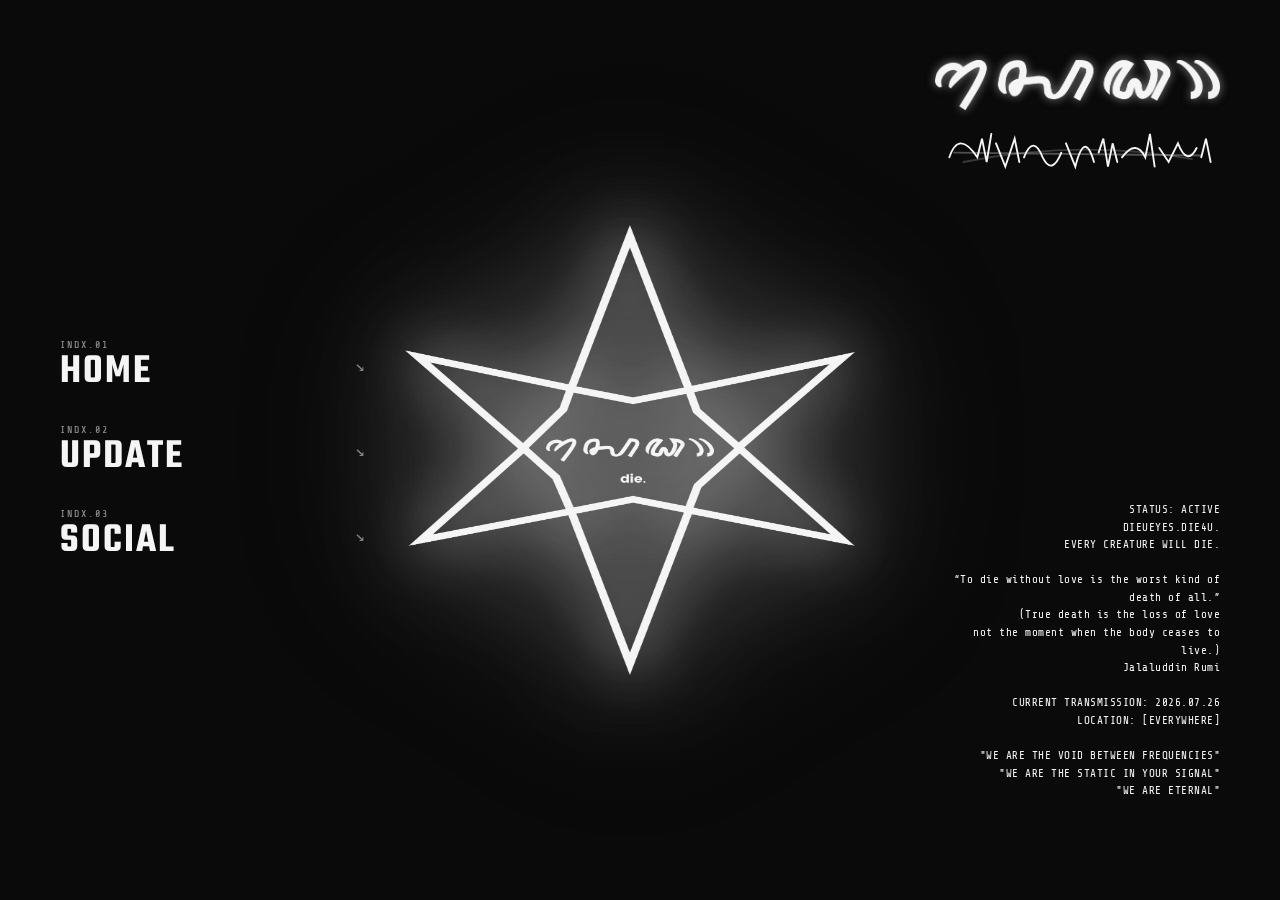
<file: index.html>
<!DOCTYPE html>
<html lang="en">

<head>
    <meta charset="UTF-8">
    <meta name="viewport" content="width=device-width, initial-scale=1.0">
    <title>Home | sebelum mati.</title>
    <link rel="icon" href="hexagram die..png" type="image/png">
    <link rel="stylesheet" href="style.css">
</head>

<body>
    <!-- Background Video Container -->
    <div id="bg-video-container">
        <iframe id="bg-video"
            src="https://player.vimeo.com/video/1153317359?autoplay=1&amp;loop=1&amp;muted=1&amp;background=1&amp;controls=0&amp;badge=0&amp;autopause=0&amp;player_id=0&amp;app_id=58479"
            frameborder="0"
            allow="autoplay; fullscreen; picture-in-picture; clipboard-write; encrypted-media; web-share"
            referrerpolicy="strict-origin-when-cross-origin" title="bg die profile">
        </iframe>
        <div id="noise-overlay"></div>
    </div>

    <!-- Main UI Grid Overlay -->
    <div id="ui-grid">
        <!-- Left Navigation Sidebar (Desktop Only) -->
        <nav class="nav-sidebar">
            <div class="nav-item">
                <span class="nav-index">INDX.01</span>
                <a href="index.html" class="nav-link">HOME</a>
                <span class="nav-arrow">↘</span>
            </div>
            <div class="nav-item">
                <span class="nav-index">INDX.02</span>
                <a href="update.html" class="nav-link">UPDATE</a>
                <span class="nav-arrow">↘</span>
            </div>
            <div class="nav-item">
                <span class="nav-index">INDX.03</span>
                <a href="social.html" class="nav-link">SOCIAL</a>
                <span class="nav-arrow">↘</span>
            </div>
        </nav>

        <!-- New Brutalist Menu Trigger (Mobile Only) -->
        <button class="menu-trigger">
            <span class="trigger-text">_MENU</span>
        </button>

        <!-- Full-screen Menu Overlay -->
        <div class="menu-overlay">
            <div class="menu-items">
                <div class="menu-item" style="--i:1;">
                    <span class="menu-index">INDX.01</span>
                    <a href="index.html" class="menu-link">HOME</a>
                    <span class="menu-arrow">↘</span>
                </div>
                <div class="menu-item" style="--i:2;">
                    <span class="menu-index">INDX.02</span>
                    <a href="update.html" class="menu-link">UPDATE</a>
                    <span class="menu-arrow">↘</span>
                </div>
                <!-- Retaining access to the Social Media page -->
                <div class="menu-item" style="--i:8;">
                    <span class="menu-index">INDX.03</span>
                    <a href="social.html" class="menu-link">SOCIAL</a>
                    <span class="menu-arrow">↘</span>
                </div>
            </div>
        </div>

        <!-- Center Symbol (Unicursal Hexagram) -->
        <div class="center-symbol">
            <img src="hexagram die..png" alt="Hexagram Die Logo">
        </div>

        <!-- Top Right Logos -->
        <div class="top-right-logos">
            <img src="sedaw.png" alt="NXGEN" class="logo-nxgen">
            <div class="logo-band">
                <svg viewBox="0 0 300 80" xmlns="http://www.w3.org/2000/svg">
                    <!-- Illegible Black Metal Style Logo -->
                    <g stroke="currentColor" fill="none" stroke-width="2" stroke-linecap="round">
                        <path d="M 10 40 Q 20 10, 40 40 L 45 20 L 50 45 L 55 15" />
                        <path d="M 60 25 L 70 50 L 80 20 L 85 45" />
                        <path d="M 90 40 Q 100 15, 110 40 Q 120 60, 130 35" />
                        <path d="M 135 25 L 145 50 Q 155 10, 165 45" />
                        <path d="M 170 35 L 175 20 L 180 50 L 185 25 L 190 45" />
                        <path d="M 195 40 Q 210 20, 220 40 L 225 15 L 230 50" />
                        <path d="M 235 30 L 245 45 L 255 25 Q 265 50, 275 30" />
                        <path d="M 280 40 L 285 20 L 290 45" />
                        <!-- Additional chaos lines -->
                        <path d="M 15 35 L 280 38" opacity="0.3" />
                        <path d="M 25 45 Q 150 20, 270 42" opacity="0.2" />
                    </g>
                </svg>
            </div>
        </div>

        <!-- Far Right Info Column -->
        <div class="info-column">
            <p class="info-text">
                <span class="info-label">STATUS:</span> ACTIVE<br>
                <span class="info-label">DIEUEYES.</span>DIE4U.<br>
                <span class="info-label">EVERY CREATURE WILL DIE.</span><br><br>

                <span class="info-small">
                    “To die without love is the worst kind of death of all.”<br>
                    (True death is the loss of love<br>
                    not the moment when the body ceases to live.)<br>
                    Jalaluddin Rumi<br><br>

                    CURRENT TRANSMISSION: 2026.01.01<br>
                    LOCATION: [EVERYWHERE]<br><br>

                    "WE ARE THE VOID BETWEEN FREQUENCIES"<br>
                    "WE ARE THE STATIC IN YOUR SIGNAL"<br>
                    "WE ARE ETERNAL"
                </span>
            </p>
        </div>
    </div>

    <script src="script.js"></script>
</body>

</html>
</file>
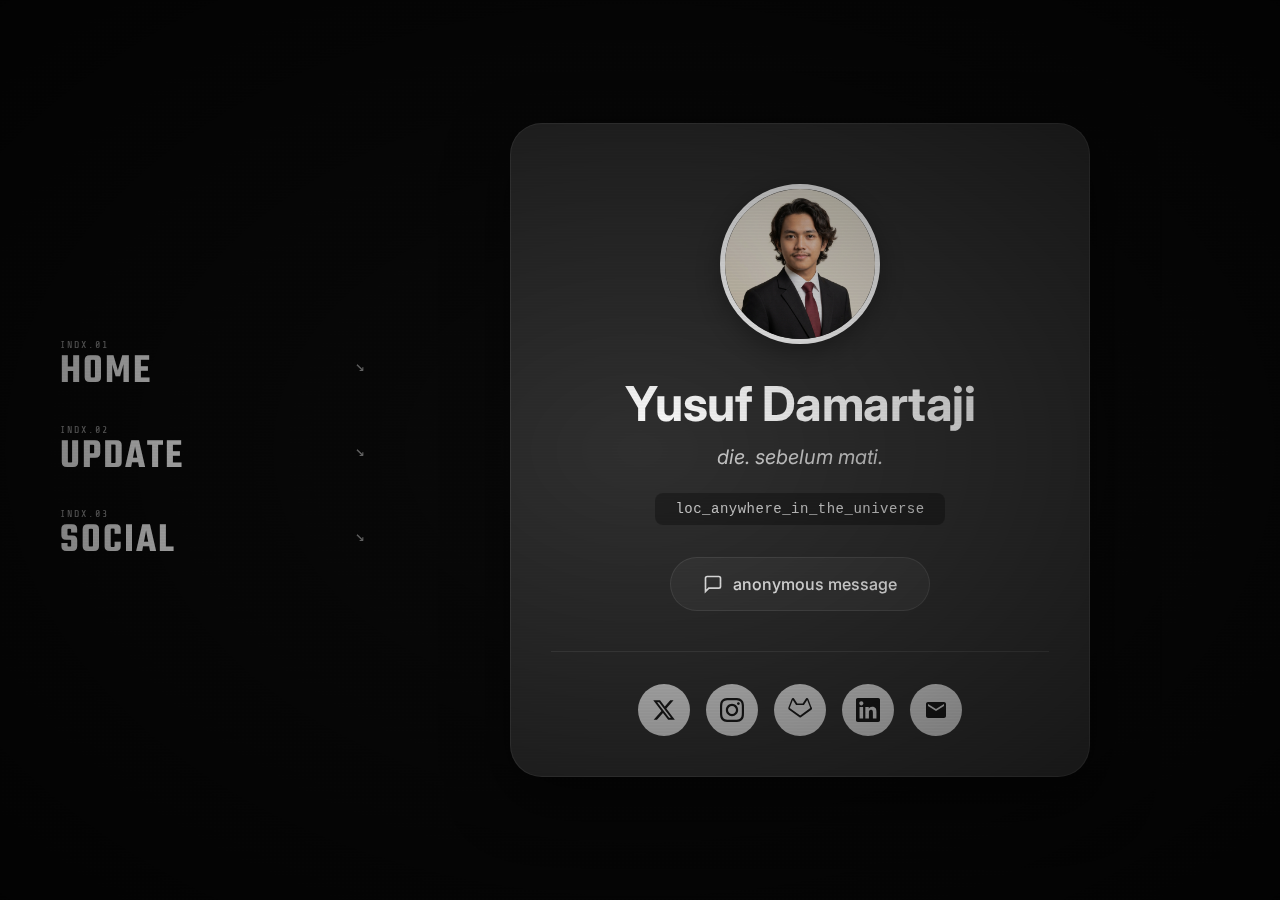
<file: my_social_media.html>
<!DOCTYPE html>
<html lang="en">

<head>
    <meta charset="UTF-8">
    <meta name="viewport" content="width=device-width, initial-scale=1.0">
    <title>Yusuf Damartaji | die. sebelum mati.</title>
    <link rel="stylesheet" href="style-social.css">
</head>

<body>
    <!-- Background Video Container -->
    <div id="bg-video-container">
        <iframe id="bg-video"
            src="https://player.vimeo.com/video/1153317359?autoplay=1&amp;loop=1&amp;muted=1&amp;background=1&amp;controls=0&amp;badge=0&amp;autopause=0&amp;player_id=0&amp;app_id=58479"
            frameborder="0"
            allow="autoplay; fullscreen; picture-in-picture; clipboard-write; encrypted-media; web-share"
            referrerpolicy="strict-origin-when-cross-origin" title="bg die profile">
        </iframe>
        <div id="noise-overlay"></div>
    </div>

    <!-- Layer 1: Navigation Grid (Negative Theme) -->
    <div id="nav-layer" class="ui-layer negative-layer">
        <!-- Left Navigation Sidebar -->
        <nav class="nav-sidebar">
            <div class="nav-item">
                <span class="nav-index">INDX.01</span>
                <a href="index.html" class="nav-link">HOME</a>
                <span class="nav-arrow">↘</span>
            </div>
            <div class="nav-item">
                <span class="nav-index">INDX.02</span>
                <a href="#update" class="nav-link">UPDATE</a>
                <span class="nav-arrow">↘</span>
            </div>
            <div class="nav-item">
                <span class="nav-index">INDX.03</span>
                <a href="my_social_media.html" class="nav-link">SOCIAL</a>
                <span class="nav-arrow">↘</span>
            </div>
        </nav>
    </div>

    <!-- Layer 2: Main Content Grid (Normal Theme) -->
    <div id="content-layer" class="ui-layer content-layer">
        <!-- ... content ... -->
        <!-- Main Profile Card -->
        <div class="profile-container">
            <div class="profile-card">
                <!-- Profile Photo -->
                <div class="profile-photo">
                    <img src="profile.jpg" alt="Profile Photo">
                </div>

                <!-- Name -->
                <h1 class="profile-name">Yusuf Damartaji</h1>

                <!-- Tagline -->
                <p class="profile-tagline">die. sebelum mati.</p>

                <!-- Location -->
                <div class="profile-location">
                    <code>loc_anywhere_in_the_universe</code>
                </div>

                <!-- Anonymous Message Button -->
                <a href="#message" class="message-btn">
                    <svg width="20" height="20" viewBox="0 0 24 24" fill="none" stroke="currentColor" stroke-width="2">
                        <path d="M21 15a2 2 0 0 1-2 2H7l-4 4V5a2 2 0 0 1 2-2h14a2 2 0 0 1 2 2z"></path>
                    </svg>
                    <span>anonymous message</span>
                </a>

                <!-- Social Media Icons -->
                <div class="social-icons">
                    <a href="https://twitter.com" target="_blank" class="social-icon" aria-label="Twitter/X">
                        <svg viewBox="0 0 24 24" fill="currentColor">
                            <path
                                d="M18.244 2.25h3.308l-7.227 8.26 8.502 11.24H16.17l-5.214-6.817L4.99 21.75H1.68l7.73-8.835L1.254 2.25H8.08l4.713 6.231zm-1.161 17.52h1.833L7.084 4.126H5.117z" />
                        </svg>
                    </a>
                    <a href="https://instagram.com" target="_blank" class="social-icon" aria-label="Instagram">
                        <svg viewBox="0 0 24 24" fill="currentColor">
                            <path
                                d="M12 2.163c3.204 0 3.584.012 4.85.07 3.252.148 4.771 1.691 4.919 4.919.058 1.265.069 1.645.069 4.849 0 3.205-.012 3.584-.069 4.849-.149 3.225-1.664 4.771-4.919 4.919-1.266.058-1.644.07-4.85.07-3.204 0-3.584-.012-4.849-.07-3.26-.149-4.771-1.699-4.919-4.92-.058-1.265-.07-1.644-.07-4.849 0-3.204.013-3.583.07-4.849.149-3.227 1.664-4.771 4.919-4.919 1.266-.057 1.645-.069 4.849-.069zm0-2.163c-3.259 0-3.667.014-4.947.072-4.358.2-6.78 2.618-6.98 6.98-.059 1.281-.073 1.689-.073 4.948 0 3.259.014 3.668.072 4.948.2 4.358 2.618 6.78 6.98 6.98 1.281.058 1.689.072 4.948.072 3.259 0 3.668-.014 4.948-.072 4.354-.2 6.782-2.618 6.979-6.98.059-1.28.073-1.689.073-4.948 0-3.259-.014-3.667-.072-4.947-.196-4.354-2.617-6.78-6.979-6.98-1.281-.059-1.69-.073-4.949-.073zm0 5.838c-3.403 0-6.162 2.759-6.162 6.162s2.759 6.163 6.162 6.163 6.162-2.759 6.162-6.163c0-3.403-2.759-6.162-6.162-6.162zm0 10.162c-2.209 0-4-1.79-4-4 0-2.209 1.791-4 4-4s4 1.791 4 4c0 2.21-1.791 4-4 4zm6.406-11.845c-.796 0-1.441.645-1.441 1.44s.645 1.44 1.441 1.44c.795 0 1.439-.645 1.439-1.44s-.644-1.44-1.439-1.44z" />
                        </svg>
                    </a>
                    <a href="https://gitlab.com" target="_blank" class="social-icon" aria-label="GitLab">
                        <svg viewBox="0 0 24 24" fill="currentColor">
                            <path
                                d="M23.6 9.6l-.2-.5-3.1-8.1c-.2-.4-.4-.6-.7-.8-.3-.2-.6-.2-1-.1-.3.1-.6.3-.8.6l-3.1 4.8H9.3L6.2.7c-.2-.3-.5-.5-.8-.6-.3-.1-.7-.1-1 .1-.3.2-.5.4-.7.8L.6 9.1l-.2.5c-.2.6-.1 1.3.3 1.8l11.1 8.1c.1.1.3.1.4.1.1 0 .3 0 .4-.1l11.1-8.1c.4-.5.5-1.2.3-1.8zm-11.4 7.8L1.7 10l3.1-8.1 3.1 4.8c.1.2.3.3.5.3h7.2c.2 0 .4-.1.5-.3l3.1-4.8L22.3 10l-10.1 7.4z" />
                        </svg>
                    </a>
                    <a href="https://linkedin.com" target="_blank" class="social-icon" aria-label="LinkedIn">
                        <svg viewBox="0 0 24 24" fill="currentColor">
                            <path
                                d="M20.447 20.452h-3.554v-5.569c0-1.328-.027-3.037-1.852-3.037-1.853 0-2.136 1.445-2.136 2.939v5.667H9.351V9h3.414v1.561h.046c.477-.9 1.637-1.85 3.37-1.85 3.601 0 4.267 2.37 4.267 5.455v6.286zM5.337 7.433c-1.144 0-2.063-.926-2.063-2.065 0-1.138.92-2.063 2.063-2.063 1.14 0 2.064.925 2.064 2.063 0 1.139-.925 2.065-2.064 2.065zm1.782 13.019H3.555V9h3.564v11.452zM22.225 0H1.771C.792 0 0 .774 0 1.729v20.542C0 23.227.792 24 1.771 24h20.451C23.2 24 24 23.227 24 22.271V1.729C24 .774 23.2 0 22.222 0h.003z" />
                        </svg>
                    </a>
                    <a href="mailto:contact@example.com" class="social-icon" aria-label="Email">
                        <svg viewBox="0 0 24 24" fill="currentColor">
                            <path
                                d="M20 4H4c-1.1 0-1.99.9-1.99 2L2 18c0 1.1.9 2 2 2h16c1.1 0 2-.9 2-2V6c0-1.1-.9-2-2-2zm0 4l-8 5-8-5V6l8 5 8-5v2z" />
                        </svg>
                    </a>
                </div>
            </div>
        </div>
    </div>

    <!-- New Brutalist Menu Trigger (Mobile Only) -->
    <button class="menu-trigger">
        <span class="trigger-text">_MENU</span>
    </button>

    <!-- Full-screen Menu Overlay -->
    <div class="menu-overlay">
        <div class="menu-items">
            <div class="menu-item" style="--i:1;">
                <span class="menu-index">INDX.01</span>
                <a href="index.html" class="menu-link">HOME</a>
                <span class="menu-arrow">↘</span>
            </div>
            <div class="menu-item" style="--i:2;">
                <span class="menu-index">INDX.02</span>
                <a href="#update" class="menu-link">UPDATE</a>
                <span class="menu-arrow">↘</span>
            </div>
            <div class="menu-item" style="--i:3;">
                <span class="menu-index">INDX.03</span>
                <a href="my_social_media.html" class="menu-link">SOCIAL</a>
                <span class="menu-arrow">↘</span>
            </div>
        </div>
    </div>

    <script src="script.js"></script>
</body>

</html>
</file>
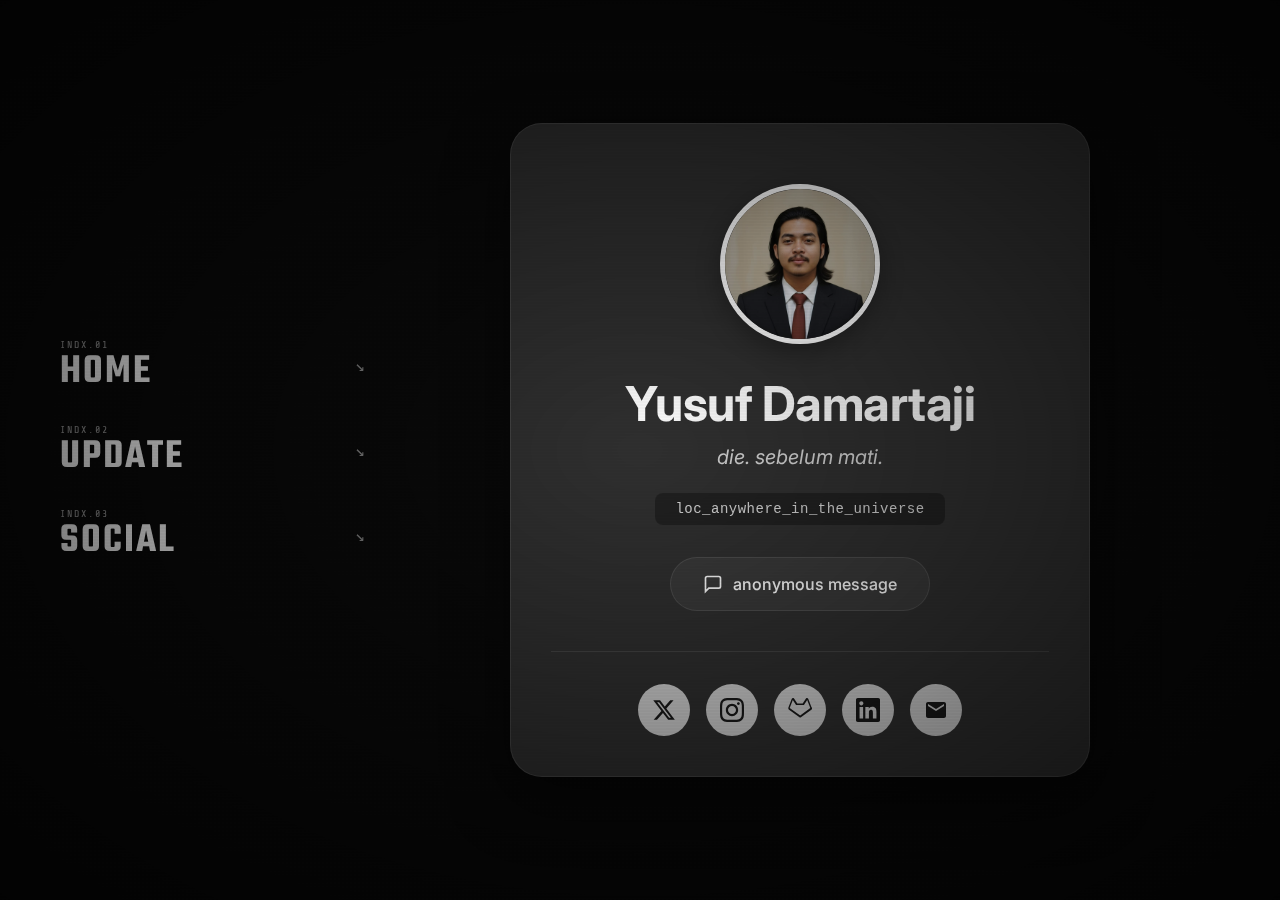
<file: social.html>
<!DOCTYPE html>
<html lang="en">

<head>
    <meta charset="UTF-8">
    <meta name="viewport" content="width=device-width, initial-scale=1.0">
    <title>Social | sebelum mati.</title>
    <link rel="icon" href="hexagram die..png" type="image/png">
    <link rel="stylesheet" href="style-social.css">
</head>

<body>
    <!-- Background Video Container -->
    <div id="bg-video-container">
        <iframe id="bg-video"
            src="https://player.vimeo.com/video/1153317359?autoplay=1&amp;loop=1&amp;muted=1&amp;background=1&amp;controls=0&amp;badge=0&amp;autopause=0&amp;player_id=0&amp;app_id=58479"
            frameborder="0"
            allow="autoplay; fullscreen; picture-in-picture; clipboard-write; encrypted-media; web-share"
            referrerpolicy="strict-origin-when-cross-origin" title="bg die profile">
        </iframe>
        <div id="noise-overlay"></div>
    </div>

    <!-- Layer 1: Navigation Grid (Negative Theme) -->
    <div id="nav-layer" class="ui-layer negative-layer">
        <!-- Left Navigation Sidebar -->
        <nav class="nav-sidebar">
            <div class="nav-item">
                <span class="nav-index">INDX.01</span>
                <a href="index.html" class="nav-link">HOME</a>
                <span class="nav-arrow">↘</span>
            </div>
            <div class="nav-item">
                <span class="nav-index">INDX.02</span>
                <a href="update.html" class="nav-link">UPDATE</a>
                <span class="nav-arrow">↘</span>
            </div>
            <div class="nav-item">
                <span class="nav-index">INDX.03</span>
                <a href="social.html" class="nav-link">SOCIAL</a>
                <span class="nav-arrow">↘</span>
            </div>
        </nav>
    </div>

    <!-- Layer 2: Main Content Grid (Normal Theme) -->
    <div id="content-layer" class="ui-layer content-layer">
        <!-- ... content ... -->
        <!-- Main Profile Card -->
        <div class="profile-container">
            <div class="profile-card">
                <!-- Profile Photo -->
                <div class="profile-photo">
                    <img src="pp.jpeg" alt="Profile Photo">
                </div>

                <!-- Name -->
                <h1 class="profile-name">Yusuf Damartaji</h1>

                <!-- Tagline -->
                <p class="profile-tagline">die. sebelum mati.</p>

                <!-- Location -->
                <div class="profile-location">
                    <code>loc_anywhere_in_the_universe</code>
                </div>

                <!-- Anonymous Message Button -->
                <a href="https://ngl.link/yusufnaruh" target="_blank" class="message-btn">
                    <svg width="20" height="20" viewBox="0 0 24 24" fill="none" stroke="currentColor" stroke-width="2">
                        <path d="M21 15a2 2 0 0 1-2 2H7l-4 4V5a2 2 0 0 1 2-2h14a2 2 0 0 1 2 2z"></path>
                    </svg>
                    <span>anonymous message</span>
                </a>

                <!-- Social Media Icons -->
                <div class="social-icons">
                    <a href="https://x.com/yusufnaruh" target="_blank" class="social-icon" aria-label="Twitter/X">
                        <svg viewBox="0 0 24 24" fill="currentColor">
                            <path
                                d="M18.244 2.25h3.308l-7.227 8.26 8.502 11.24H16.17l-5.214-6.817L4.99 21.75H1.68l7.73-8.835L1.254 2.25H8.08l4.713 6.231zm-1.161 17.52h1.833L7.084 4.126H5.117z" />
                        </svg>
                    </a>
                    <a href="https://instagram.com/yusufnaruh" target="_blank" class="social-icon"
                        aria-label="Instagram">
                        <svg viewBox="0 0 24 24" fill="currentColor">
                            <path
                                d="M12 2.163c3.204 0 3.584.012 4.85.07 3.252.148 4.771 1.691 4.919 4.919.058 1.265.069 1.645.069 4.849 0 3.205-.012 3.584-.069 4.849-.149 3.225-1.664 4.771-4.919 4.919-1.266.058-1.644.07-4.85.07-3.204 0-3.584-.012-4.849-.07-3.26-.149-4.771-1.699-4.919-4.92-.058-1.265-.07-1.644-.07-4.849 0-3.204.013-3.583.07-4.849.149-3.227 1.664-4.771 4.919-4.919 1.266-.057 1.645-.069 4.849-.069zm0-2.163c-3.259 0-3.667.014-4.947.072-4.358.2-6.78 2.618-6.98 6.98-.059 1.281-.073 1.689-.073 4.948 0 3.259.014 3.668.072 4.948.2 4.358 2.618 6.78 6.98 6.98 1.281.058 1.689.072 4.948.072 3.259 0 3.668-.014 4.948-.072 4.354-.2 6.782-2.618 6.979-6.98.059-1.28.073-1.689.073-4.948 0-3.259-.014-3.667-.072-4.947-.196-4.354-2.617-6.78-6.979-6.98-1.281-.059-1.69-.073-4.949-.073zm0 5.838c-3.403 0-6.162 2.759-6.162 6.162s2.759 6.163 6.162 6.163 6.162-2.759 6.162-6.163c0-3.403-2.759-6.162-6.162-6.162zm0 10.162c-2.209 0-4-1.79-4-4 0-2.209 1.791-4 4-4s4 1.791 4 4c0 2.21-1.791 4-4 4zm6.406-11.845c-.796 0-1.441.645-1.441 1.44s.645 1.44 1.441 1.44c.795 0 1.439-.645 1.439-1.44s-.644-1.44-1.439-1.44z" />
                        </svg>
                    </a>
                    <a href="https://gitlab.com/yusuf-vneu" target="_blank" class="social-icon" aria-label="GitLab">
                        <svg viewBox="0 0 24 24" fill="currentColor">
                            <path
                                d="M23.6 9.6l-.2-.5-3.1-8.1c-.2-.4-.4-.6-.7-.8-.3-.2-.6-.2-1-.1-.3.1-.6.3-.8.6l-3.1 4.8H9.3L6.2.7c-.2-.3-.5-.5-.8-.6-.3-.1-.7-.1-1 .1-.3.2-.5.4-.7.8L.6 9.1l-.2.5c-.2.6-.1 1.3.3 1.8l11.1 8.1c.1.1.3.1.4.1.1 0 .3 0 .4-.1l11.1-8.1c.4-.5.5-1.2.3-1.8zm-11.4 7.8L1.7 10l3.1-8.1 3.1 4.8c.1.2.3.3.5.3h7.2c.2 0 .4-.1.5-.3l3.1-4.8L22.3 10l-10.1 7.4z" />
                        </svg>
                    </a>
                    <a href="https://linkedin.com/in/yusufnaruh" target="_blank" class="social-icon"
                        aria-label="LinkedIn">
                        <svg viewBox="0 0 24 24" fill="currentColor">
                            <path
                                d="M20.447 20.452h-3.554v-5.569c0-1.328-.027-3.037-1.852-3.037-1.853 0-2.136 1.445-2.136 2.939v5.667H9.351V9h3.414v1.561h.046c.477-.9 1.637-1.85 3.37-1.85 3.601 0 4.267 2.37 4.267 5.455v6.286zM5.337 7.433c-1.144 0-2.063-.926-2.063-2.065 0-1.138.92-2.063 2.063-2.063 1.14 0 2.064.925 2.064 2.063 0 1.139-.925 2.065-2.064 2.065zm1.782 13.019H3.555V9h3.564v11.452zM22.225 0H1.771C.792 0 0 .774 0 1.729v20.542C0 23.227.792 24 1.771 24h20.451C23.2 24 24 23.227 24 22.271V1.729C24 .774 23.2 0 22.222 0h.003z" />
                        </svg>
                    </a>
                    <a href="#" class="social-icon" aria-label="Email">
                        <svg viewBox="0 0 24 24" fill="currentColor">
                            <path
                                d="M20 4H4c-1.1 0-1.99.9-1.99 2L2 18c0 1.1.9 2 2 2h16c1.1 0 2-.9 2-2V6c0-1.1-.9-2-2-2zm0 4l-8 5-8-5V6l8 5 8-5v2z" />
                        </svg>
                    </a>
                </div>
            </div>
        </div>
    </div>

    <!-- New Brutalist Menu Trigger (Mobile Only) -->
    <button class="menu-trigger">
        <span class="trigger-text">_MENU</span>
    </button>

    <!-- Full-screen Menu Overlay -->
    <div class="menu-overlay">
        <div class="menu-items">
            <div class="menu-item" style="--i:1;">
                <span class="menu-index">INDX.01</span>
                <a href="index.html" class="menu-link">HOME</a>
                <span class="menu-arrow">↘</span>
            </div>
            <div class="menu-item" style="--i:2;">
                <span class="menu-index">INDX.02</span>
                <a href="update.html" class="menu-link">UPDATE</a>
                <span class="menu-arrow">↘</span>
            </div>
            <div class="menu-item" style="--i:3;">
                <span class="menu-index">INDX.03</span>
                <a href="social.html" class="menu-link">SOCIAL</a>
                <span class="menu-arrow">↘</span>
            </div>
        </div>
    </div>

    <script src="script.js"></script>
</body>

</html>
</file>
<file: style.css>
/* Google Fonts - Industrial/Grunge Typography + Serif for Editorial Look */
@import url('https://fonts.googleapis.com/css2?family=Share+Tech+Mono&family=Rajdhani:wght@300;400;600;700&family=Teko:wght@300;400;600&family=Playfair+Display:ital,wght@0,400;0,600;0,700;1,400&display=swap');

/* CSS Reset & Base */
* {
    margin: 0;
    padding: 0;
    box-sizing: border-box;
}

:root {
    --noise-opacity: 0.15;
    --glitch-intensity: 2px;
    --menu-text-color: #1a1a1a;
    --menu-bg-color: #e0e0e0;
}

/* ... existing body styles ... */

/* =========================================
   Brutalist Full-screen Navigation Styles
   ========================================= */

/* Menu Trigger Button - Fixed Top Right */
.menu-trigger {
    position: fixed;
    top: 40px;
    right: 40px;
    z-index: 1000;
    background: transparent;
    border: 1px solid rgba(255, 255, 255, 0.5);
    color: #fff;
    padding: 10px 20px;
    cursor: pointer;
    font-family: 'Share Tech Mono', monospace;
    font-size: 14px;
    letter-spacing: 2px;
    transition: all 0.3s ease;
    mix-blend-mode: difference;
    /* Ensures visibility on light/dark backgrounds */
}

.menu-trigger:hover {
    background: #fff;
    color: #000;
}

/* Menu Overlay - Full Screen */
.menu-overlay {
    position: fixed;
    top: 0;
    left: 0;
    width: 100vw;
    height: 100vh;
    background: var(--menu-bg-color);
    z-index: 999;
    opacity: 0;
    visibility: hidden;
    transition: all 0.5s cubic-bezier(0.77, 0, 0.175, 1);
    display: flex;
    align-items: center;
    justify-content: center;
    /* Noise texture for overlay */
    background-image:
        repeating-linear-gradient(0deg, transparent, transparent 2px, #d0d0d0 2px, #d0d0d0 4px),
        repeating-linear-gradient(90deg, transparent, transparent 2px, #d0d0d0 2px, #d0d0d0 4px);
    background-blend-mode: multiply;
}

.menu-overlay.active {
    opacity: 1;
    visibility: visible;
}

/* Menu Items Container */
.menu-items {
    display: flex;
    flex-direction: column;
    align-items: flex-start;
    gap: 10px;
}

/* Individual Menu Item */
.menu-item {
    position: relative;
    overflow: hidden;
    display: flex;
    align-items: baseline;
    gap: 15px;
    opacity: 0;
    transform: translateY(100%);
    transition: all 0.8s cubic-bezier(0.16, 1, 0.3, 1);
    /* Staggered delay handled by inline --i var */
    transition-delay: calc(0.05s * var(--i));
}

.menu-overlay.active .menu-item {
    opacity: 1;
    transform: translateY(0);
}

/* Menu Index Label */
.menu-index {
    font-family: 'Share Tech Mono', monospace;
    font-size: 12px;
    color: var(--menu-text-color);
    opacity: 0.6;
    transform: translateY(-5px);
}

/* Menu Link Typography */
.menu-link {
    font-family: 'Playfair Display', serif;
    font-size: 5rem;
    font-weight: 400;
    color: var(--menu-text-color);
    text-decoration: none;
    line-height: 1;
    text-transform: uppercase;
    transition: all 0.3s ease;
    font-style: italic;
    /* Editorial flair */
}

/* Hover Effect */
.menu-link:hover {
    color: transparent;
    -webkit-text-stroke: 1px var(--menu-text-color);
    transform: translateX(20px);
}

.menu-arrow {
    font-size: 1.5rem;
    color: #ff0000;
    /* Red arrow as requested */
    opacity: 0;
    transform: translate(-20px, 20px);
    transition: all 0.4s ease;
}

.menu-item:hover .menu-arrow {
    opacity: 1;
    transform: translate(0, 0);
}

/* Responsive adjustments for Menu */
@media (max-width: 768px) {
    .menu-trigger {
        top: 20px;
        right: 20px;
        padding: 8px 16px;
    }

    .menu-link {
        font-size: 3rem;
    }

    .menu-items {
        gap: 20px;
        padding-left: 40px;
    }
}

body {
    font-family: 'Share Tech Mono', monospace;
    overflow: hidden;
    width: 100vw;
    height: 100vh;
    background: #000;
    color: #fff;
}

/* Background Video Container */
#bg-video-container {
    position: fixed;
    top: 0;
    left: 0;
    width: 100%;
    height: 100%;
    z-index: -1;
    background: #0a0a0a;
    overflow: hidden;
}

/* Background Video Element (supports both <video> and <iframe>) */
#bg-video {
    position: absolute;
    top: 0;
    left: 0;
    width: 100%;
    height: 100%;
    border: none;
    pointer-events: none;
    filter: grayscale(100%) contrast(1.2);
}

/* For iframe with vertical video (9:16), ensure it covers the background properly */
#bg-video[src*="vimeo"] {
    position: absolute;
    top: 50%;
    left: 50%;
    transform: translate(-50%, -50%);
    width: 100vw;
    height: 177.78vw;
    /* Force 9:16 aspect ratio based on width */
}

/* For screens taller than 9:16 (very tall mobile screens), size based on height */
@media (max-aspect-ratio: 9/16) {
    #bg-video[src*="vimeo"] {
        width: 56.25vh;
        height: 100vh;
    }
}

/* Animated Analog Noise Overlay */
#noise-overlay {
    position: absolute;
    top: -50%;
    left: -50%;
    width: 200%;
    height: 200%;
    background-image:
        repeating-linear-gradient(0deg,
            transparent,
            transparent 2px,
            rgba(255, 255, 255, 0.03) 2px,
            rgba(255, 255, 255, 0.03) 4px),
        repeating-linear-gradient(90deg,
            transparent,
            transparent 2px,
            rgba(255, 255, 255, 0.03) 2px,
            rgba(255, 255, 255, 0.03) 4px);
    animation: noise 0.2s infinite;
    opacity: var(--noise-opacity);
    pointer-events: none;
}

/* Noise texture animation */
@keyframes noise {
    0% {
        transform: translate(0, 0);
    }

    10% {
        transform: translate(-5%, -5%);
    }

    20% {
        transform: translate(-10%, 5%);
    }

    30% {
        transform: translate(5%, -10%);
    }

    40% {
        transform: translate(-5%, 15%);
    }

    50% {
        transform: translate(-10%, 5%);
    }

    60% {
        transform: translate(15%, 0);
    }

    70% {
        transform: translate(0, 10%);
    }

    80% {
        transform: translate(-15%, 0);
    }

    90% {
        transform: translate(10%, 5%);
    }

    100% {
        transform: translate(5%, 0);
    }
}

/* Main UI Grid - CRITICAL: inversion effect restored for negative theme */
/* Main UI Grid - Refactored for Fluidity */
#ui-grid {
    position: fixed;
    top: 0;
    left: 0;
    width: 100vw;
    height: 100vh;
    display: grid;
    /* Desktop: 4 Columns (Sidebar | Content | Logos | Info) */
    grid-template-columns: 280px 1fr 350px 300px;
    grid-template-rows: 200px 1fr;
    gap: 40px;
    padding: 60px;
    z-index: 10;
    color: #ffffff;
    mix-blend-mode: difference;
    pointer-events: none;
}

#ui-grid>* {
    pointer-events: auto;
}

/* Left Navigation Sidebar (Visible on Desktop) */
.nav-sidebar {
    grid-column: 1;
    grid-row: 1 / -1;
    display: flex;
    flex-direction: column;
    justify-content: center;
    gap: 32px;
}

.nav-item {
    display: flex;
    flex-direction: column;
    gap: 4px;
    position: relative;
    transition: all 0.3s ease;
}

.nav-item:hover {
    transform: translateX(8px);
}

.nav-index {
    font-family: 'Share Tech Mono', monospace;
    font-size: 10px;
    letter-spacing: 2px;
    opacity: 0.6;
    text-transform: uppercase;
}

.nav-link {
    font-family: 'Teko', sans-serif;
    font-size: 42px;
    font-weight: 600;
    text-decoration: none;
    color: inherit;
    line-height: 0.9;
    letter-spacing: 2px;
    text-transform: uppercase;
    position: relative;
    display: inline-block;
    transition: all 0.2s ease;
}

.nav-link:hover {
    letter-spacing: 6px;
    animation: glitch 0.3s infinite;
}

.nav-arrow {
    font-size: 16px;
    opacity: 0.5;
    position: absolute;
    right: -25px;
    top: 50%;
    transform: translateY(-50%);
}

/* =========================================
   Brutalist Full-screen Navigation Styles
   ========================================= */

/* Menu Trigger Button - HIDDEN by default (Desktop) */
.menu-trigger {
    position: fixed;
    top: 40px;
    right: 40px;
    z-index: 1000;
    background: transparent;
    border: 1px solid rgba(255, 255, 255, 0.5);
    color: #fff;
    padding: 10px 20px;
    cursor: pointer;
    font-family: 'Share Tech Mono', monospace;
    font-size: 14px;
    letter-spacing: 2px;
    transition: all 0.3s ease;
    mix-blend-mode: difference;
    display: none;
    /* Hide on Desktop */
}

/* Center Symbol */
.center-symbol {
    grid-column: 2 / 4;
    grid-row: 1 / -1;
    display: flex;
    align-items: center;
    justify-content: center;
}

.center-symbol svg {
    width: 450px;
    height: 450px;
    filter: drop-shadow(0 0 20px currentColor);
    animation: pulse 4s ease-in-out infinite;
}

.center-symbol img {
    /* ... */
    width: 450px;
    height: 450px;
    /* Multiple shadows for stronger glow effect */
    filter:
        invert(1) brightness(1.2) drop-shadow(0 0 30px rgba(255, 255, 255, 0.8)) drop-shadow(0 0 60px rgba(255, 255, 255, 0.6)) drop-shadow(0 0 90px rgba(255, 255, 255, 0.4));
    animation: pulse 4s ease-in-out infinite;
}

/* Top Right Logos */
.top-right-logos {
    grid-column: 4;
    grid-row: 1;
    display: flex;
    flex-direction: column;
    gap: 20px;
    align-items: flex-end;
}

.logo-nxgen {
    width: auto;
    height: 50px;
    /* Reduced from 80px */
    object-fit: contain;
    filter: drop-shadow(0 0 5px rgba(255, 255, 255, 0.5));
    /* Subtle glow to match theme */
    margin-bottom: -10px;
    /* Tweak spacing if needed */
}

.logo-band {
    width: 100%;
    max-width: 280px;
}

/* Far Right Info Column */
.info-column {
    grid-column: 4;
    grid-row: 2;
    display: flex;
    flex-direction: column;
    justify-content: flex-end;
    /* Align to bottom */
    align-items: flex-end;
    text-align: right;
    padding-bottom: 40px;
}

.info-text {
    font-family: 'Share Tech Mono', monospace;
    font-size: 11px;
    line-height: 1.6;
    letter-spacing: 0.5px;
    max-width: 280px;
}

/* Responsive adjustments */
@media (max-width: 1024px) {
    #ui-grid {
        /* Tablet: 3 Columns (Sidebar | Content | Right) */
        grid-template-columns: 200px 1fr 240px;
        padding: 40px;
    }

    .center-symbol {
        grid-column: 2;
    }

    .top-right-logos,
    .info-column {
        grid-column: 3;
    }

    .logo-nxgen {
        height: 40px;
        /* Reduced from 60px */
    }
}

@media (max-width: 768px) {
    #ui-grid {
        grid-template-columns: 1fr;
        grid-template-rows: auto 1fr auto;
        gap: 20px;
        padding: 20px;
        height: 100vh;
        overflow-y: hidden;
        /* Prevent scroll on mobile main view */
    }

    /* Stack Order: Logos Top, Symbol Middle, Info Bottom */
    .top-right-logos {
        grid-column: 1;
        grid-row: 1;
        align-items: center;
        /* Center on mobile? or keep right? User said "fluid". Center is usually better for mobile title. */
        align-items: flex-end;
        /* Keep aesthetic */
        flex-direction: row;
        justify-content: space-between;
        width: 100%;
    }

    .logo-nxgen {
        height: 30px;
        /* Reduced from 40px */
        margin-bottom: 0;
    }

    .logo-band {
        max-width: 100px;
    }

    .center-symbol {
        grid-column: 1;
        grid-row: 2;
    }

    .center-symbol svg,
    .center-symbol img {
        width: 70vw;
        height: 70vw;
    }

    .info-column {
        grid-column: 1;
        grid-row: 3;
        align-items: center;
        /* Center bottom info */
        text-align: center;
        padding-bottom: 20px;
    }

    .info-text {
        font-size: 10px;
        max-width: 100%;
    }

    /* Show Menu Trigger for Mobile */
    .menu-trigger {
        display: block;
        top: 20px;
        right: 20px;
    }

    /* Hide Sidebar for Mobile */
    .nav-sidebar {
        display: none;
    }
}
</file>
<file: style-social.css>
/* Google Fonts - Industrial/Grunge Typography + Serif */
@import url('https://fonts.googleapis.com/css2?family=Share+Tech+Mono&family=Rajdhani:wght@300;400;600;700&family=Teko:wght@300;400;600&family=Inter:wght@400;500;600;700&family=Playfair+Display:ital,wght@0,400;0,600;0,700;1,400&display=swap');

/* CSS Reset & Base */
* {
    margin: 0;
    padding: 0;
    box-sizing: border-box;
}

:root {
    --card-bg: rgba(55, 55, 55, 0.85);
    --text-primary: #ffffff;
    --text-secondary: #d1d1d1;
    --accent-color: rgba(255, 255, 255, 0.1);
    --noise-opacity: 0.15;
    --glitch-intensity: 2px;
    --menu-text-color: #1a1a1a;
    --menu-bg-color: #e0e0e0;
}

/* ... existing body styles ... */

/* =========================================
   Brutalist Full-screen Navigation Styles
   ========================================= */

/* Menu Trigger Button - Mobile Only */
.menu-trigger {
    position: fixed;
    top: 40px;
    right: 40px;
    z-index: 1000;
    background: transparent;
    border: 1px solid rgba(255, 255, 255, 0.5);
    color: #fff;
    padding: 10px 20px;
    cursor: pointer;
    font-family: 'Share Tech Mono', monospace;
    font-size: 14px;
    letter-spacing: 2px;
    transition: all 0.3s ease;
    mix-blend-mode: difference;
    display: none;
    /* Hidden on Desktop */
}

.menu-trigger:hover {
    background: #fff;
    color: #000;
}

/* Menu Overlay - Full Screen */
.menu-overlay {
    position: fixed;
    top: 0;
    left: 0;
    width: 100vw;
    height: 100vh;
    background: var(--menu-bg-color);
    z-index: 999;
    opacity: 0;
    visibility: hidden;
    transition: all 0.5s cubic-bezier(0.77, 0, 0.175, 1);
    display: flex;
    align-items: center;
    justify-content: center;
    /* Noise texture for overlay */
    background-image:
        repeating-linear-gradient(0deg, transparent, transparent 2px, #d0d0d0 2px, #d0d0d0 4px),
        repeating-linear-gradient(90deg, transparent, transparent 2px, #d0d0d0 2px, #d0d0d0 4px);
    background-blend-mode: multiply;
}

.menu-overlay.active {
    opacity: 1;
    visibility: visible;
}

/* Menu Items Container */
.menu-items {
    display: flex;
    flex-direction: column;
    align-items: flex-start;
    gap: 10px;
}

/* Individual Menu Item */
.menu-item {
    position: relative;
    overflow: hidden;
    display: flex;
    align-items: baseline;
    gap: 15px;
    opacity: 0;
    transform: translateY(100%);
    transition: all 0.8s cubic-bezier(0.16, 1, 0.3, 1);
    /* Staggered delay handled by inline --i var */
    transition-delay: calc(0.05s * var(--i));
}

.menu-overlay.active .menu-item {
    opacity: 1;
    transform: translateY(0);
}

/* Menu Index Label */
.menu-index {
    font-family: 'Share Tech Mono', monospace;
    font-size: 12px;
    color: var(--menu-text-color);
    opacity: 0.6;
    transform: translateY(-5px);
}

/* Menu Link Typography */
.menu-link {
    font-family: 'Playfair Display', serif;
    font-size: 5rem;
    font-weight: 400;
    color: var(--menu-text-color);
    text-decoration: none;
    line-height: 1;
    text-transform: uppercase;
    transition: all 0.3s ease;
    font-style: italic;
    /* Editorial flair */
}

/* Hover Effect */
.menu-link:hover {
    color: transparent;
    -webkit-text-stroke: 1px var(--menu-text-color);
    transform: translateX(20px);
}

.menu-arrow {
    font-size: 1.5rem;
    color: #ff0000;
    /* Red arrow as requested */
    opacity: 0;
    transform: translate(-20px, 20px);
    transition: all 0.4s ease;
}

.menu-item:hover .menu-arrow {
    opacity: 1;
    transform: translate(0, 0);
}

/* Mobile Breakpoint for Social Media Page */
@media (max-width: 768px) {

    /* Hide Sidebars */
    .nav-sidebar,
    #nav-layer {
        display: none !important;
    }

    /* Show Menu Trigger */
    .menu-trigger {
        display: block;
        top: 20px;
        right: 20px;
    }

    /* Adjust Menu Styles for Mobile */
    .menu-link {
        font-size: 3rem;
    }

    .menu-items {
        gap: 20px;
        padding-left: 40px;
    }
}

body {
    font-family: 'Share Tech Mono', monospace;
    overflow: hidden;
    width: 100vw;
    height: 100vh;
    background: #000;
    color: var(--text-primary);
    display: flex;
    align-items: center;
    justify-content: center;
}

/* Background Video Container */
#bg-video-container {
    position: fixed;
    top: 0;
    left: 0;
    width: 100%;
    height: 100%;
    z-index: -1;
    background: #0a0a0a;
    overflow: hidden;
}

/* Background Video Element (supports both <video> and <iframe>) */
#bg-video {
    position: absolute;
    top: 0;
    left: 0;
    width: 100%;
    height: 100%;
    border: none;
    pointer-events: none;
    filter: grayscale(100%) contrast(1.2);
}

/* For iframe with vertical video (9:16), ensure it covers the background properly */
#bg-video[src*="vimeo"] {
    position: absolute;
    top: 50%;
    left: 50%;
    transform: translate(-50%, -50%);
    width: 100vw;
    height: 177.78vw;
    /* Force 9:16 aspect ratio based on width */
}

/* For screens taller than 9:16 (very tall mobile screens), size based on height */
@media (max-aspect-ratio: 9/16) {
    #bg-video[src*="vimeo"] {
        width: 56.25vh;
        height: 100vh;
    }
}

/* Animated Analog Noise Overlay */
#noise-overlay {
    position: absolute;
    top: -50%;
    left: -50%;
    width: 200%;
    height: 200%;
    background-image:
        repeating-linear-gradient(0deg,
            transparent,
            transparent 2px,
            rgba(255, 255, 255, 0.03) 2px,
            rgba(255, 255, 255, 0.03) 4px),
        repeating-linear-gradient(90deg,
            transparent,
            transparent 2px,
            rgba(255, 255, 255, 0.03) 2px,
            rgba(255, 255, 255, 0.03) 4px);
    animation: noise 0.2s infinite;
    opacity: var(--noise-opacity);
    pointer-events: none;
}

/* Noise texture animation */
@keyframes noise {
    0% {
        transform: translate(0, 0);
    }

    10% {
        transform: translate(-5%, -5%);
    }

    20% {
        transform: translate(-10%, 5%);
    }

    30% {
        transform: translate(5%, -10%);
    }

    40% {
        transform: translate(-5%, 15%);
    }

    50% {
        transform: translate(-10%, 5%);
    }

    60% {
        transform: translate(15%, 0);
    }

    70% {
        transform: translate(0, 10%);
    }

    80% {
        transform: translate(-15%, 0);
    }

    90% {
        transform: translate(10%, 5%);
    }

    100% {
        transform: translate(5%, 0);
    }
}

/* Profile Container - Centered */
.profile-container {
    display: flex;
    align-items: center;
    justify-content: center;
    width: 100%;
    height: 100%;
    padding: 20px;
    z-index: 10;
}

/* Profile Card */
.profile-card {
    background: var(--card-bg);
    backdrop-filter: blur(20px);
    -webkit-backdrop-filter: blur(20px);
    border-radius: 32px;
    padding: 60px 40px 40px;
    max-width: 580px;
    width: 100%;
    text-align: center;
    box-shadow: 0 20px 60px rgba(0, 0, 0, 0.5);
    border: 1px solid rgba(255, 255, 255, 0.1);
    font-family: 'Inter', sans-serif;
    /* Keep Profile Card font as Inter */
}

/* Profile Photo */
.profile-photo {
    margin: 0 auto 30px;
    width: 160px;
    height: 160px;
    border-radius: 50%;
    overflow: hidden;
    border: 5px solid #ffffff;
    box-shadow: 0 8px 24px rgba(0, 0, 0, 0.3);
}

.profile-photo img {
    width: 100%;
    height: 100%;
    object-fit: cover;
}

/* Profile Name */
.profile-name {
    font-size: 48px;
    font-weight: 700;
    color: var(--text-primary);
    margin-bottom: 12px;
    letter-spacing: -0.5px;
}

/* Profile Tagline */
.profile-tagline {
    font-size: 20px;
    font-weight: 400;
    font-style: italic;
    color: var(--text-secondary);
    margin-bottom: 24px;
}

/* Location */
.profile-location {
    margin-bottom: 32px;
}

.profile-location code {
    display: inline-block;
    font-family: 'Courier New', monospace;
    font-size: 14px;
    background: rgba(0, 0, 0, 0.3);
    padding: 8px 20px;
    border-radius: 8px;
    color: var(--text-secondary);
    letter-spacing: 0.5px;
}

/* Anonymous Message Button */
.message-btn {
    display: inline-flex;
    align-items: center;
    gap: 10px;
    background: rgba(60, 60, 60, 0.9);
    color: var(--text-primary);
    text-decoration: none;
    padding: 16px 32px;
    border-radius: 50px;
    font-size: 16px;
    font-weight: 500;
    transition: all 0.3s ease;
    margin-bottom: 40px;
    border: 1px solid rgba(255, 255, 255, 0.1);
}

.message-btn:hover {
    background: rgba(80, 80, 80, 0.9);
    transform: translateY(-2px);
    box-shadow: 0 8px 20px rgba(0, 0, 0, 0.4);
}

.message-btn svg {
    width: 20px;
    height: 20px;
}

/* Social Icons Container */
.social-icons {
    display: flex;
    justify-content: center;
    gap: 16px;
    padding-top: 32px;
    border-top: 1px solid rgba(255, 255, 255, 0.1);
}

/* Individual Social Icon */
.social-icon {
    display: flex;
    align-items: center;
    justify-content: center;
    width: 52px;
    height: 52px;
    background: rgba(220, 220, 220, 0.95);
    border-radius: 50%;
    color: #1a1a1a;
    text-decoration: none;
    transition: all 0.3s ease;
}

.social-icon:hover {
    background: #ffffff;
    transform: translateY(-4px);
    box-shadow: 0 6px 16px rgba(0, 0, 0, 0.3);
}

.social-icon svg {
    width: 24px;
    height: 24px;
}

/* Responsive Design */
@media (max-width: 768px) {
    .profile-card {
        padding: 48px 32px 32px;
        max-width: 90%;
        border-radius: 24px;
    }

    .profile-photo {
        width: 140px;
        height: 140px;
        margin-bottom: 24px;
    }

    .profile-name {
        font-size: 36px;
    }

    .profile-tagline {
        font-size: 18px;
    }

    .message-btn {
        font-size: 15px;
        padding: 14px 28px;
    }

    .social-icon {
        width: 48px;
        height: 48px;
    }

    .social-icon svg {
        width: 22px;
        height: 22px;
    }
}

@media (max-width: 480px) {
    .profile-name {
        font-size: 32px;
    }

    .profile-tagline {
        font-size: 16px;
    }

    .profile-location code {
        font-size: 12px;
        padding: 6px 16px;
    }

    .social-icons {
        gap: 12px;
    }

    .social-icon {
        width: 44px;
        height: 44px;
    }

    .social-icon svg {
        width: 20px;
        height: 20px;
    }
}

/* ========================================
   Navigation Sidebar Styles
   ======================================== */

/* Main UI Layer (Grid Layout) - Shared by both layers */
.ui-layer {
    position: fixed;
    top: 0;
    left: 0;
    width: 100vw;
    height: 100vh;
    display: grid;
    grid-template-columns: 280px 1fr;
    gap: 40px;
    padding: 60px;
    pointer-events: none;
    /* Allow clicks to pass through empty space */
}

/* Negative Theme Layer (Sidebar) */
.negative-layer {
    z-index: 10;
    mix-blend-mode: difference;
    color: #ffffff;
}

/* Content Layer (Profile Card) */
.content-layer {
    z-index: 11;
}

/* Left Navigation Sidebar */
.nav-sidebar {
    grid-column: 1;
    grid-row: 1;
    display: flex;
    flex-direction: column;
    justify-content: center;
    gap: 32px;
    pointer-events: auto;
    /* Re-enable clicks */
    mix-blend-mode: normal;
    /* Reset any previous attempts */
}

/* Profile Container */
.profile-container {
    grid-column: 2;
    grid-row: 1;
    display: flex;
    /* Ensure flex is mainlayout property found in original .profile-container rule? 
                     Wait, original rule lines 146-154 defined this. 
                     I should check if I need to duplicate styles or if .profile-container rule still exists below. 
                     It exists at line 146. 
                     But I need to ensure pointer-events: auto is added. 
    */
    pointer-events: auto;
    /* Re-enable clicks */
}

.nav-item {
    display: flex;
    flex-direction: column;
    gap: 4px;
    position: relative;
    transition: all 0.3s ease;
}

.nav-item:hover {
    transform: translateX(8px);
}

.nav-index {
    font-family: 'Share Tech Mono', monospace;
    font-size: 10px;
    letter-spacing: 2px;
    opacity: 0.6;
    text-transform: uppercase;
}

.nav-link {
    font-family: 'Teko', sans-serif;
    font-size: 42px;
    font-weight: 600;
    text-decoration: none;
    color: inherit;
    line-height: 0.9;
    letter-spacing: 2px;
    text-transform: uppercase;
    position: relative;
    display: inline-block;
    transition: all 0.2s ease;
}

.nav-link:hover {
    letter-spacing: 6px;
    animation: glitch 0.3s infinite;
}

.nav-arrow {
    font-size: 16px;
    opacity: 0.5;
    position: absolute;
    right: -25px;
    top: 50%;
    transform: translateY(-50%);
}

/* Glitch effect on hover */
@keyframes glitch {
    0% {
        text-shadow: var(--glitch-intensity) 0 0 currentColor;
    }

    25% {
        text-shadow: calc(-1 * var(--glitch-intensity)) 0 0 currentColor;
    }

    50% {
        text-shadow: 0 var(--glitch-intensity) 0 currentColor;
    }

    75% {
        text-shadow: 0 calc(-1 * var(--glitch-intensity)) 0 currentColor;
    }

    100% {
        text-shadow: var(--glitch-intensity) var(--glitch-intensity) 0 currentColor;
    }
}

/* Adjust profile container when nav is present */
/* For social media page specifically */
#ui-grid .profile-container {
    grid-column: 2;
    grid-row: 1;
    position: relative;
    /* Ensure profile card maintains its own blending context if needed, 
       but mix-blend-mode on parent might affect it. 
       Use isolation: isolate to protect inner colors if necessary,
       but usually we want text to invert. 
       However, the profile card has a dark background. 
       Difference mode on a dark card over a dark video might look okay, 
       but let's see. If the card looks weird, we might need to exclude it from blend mode. 
    */
}

/* Exclude Profile Card from difference blend mode to keep its colors correct */
.profile-card {
    mix-blend-mode: normal;
}

.profile-container {
    mix-blend-mode: normal;
}

/* Responsive adjustments for navigation */
@media (max-width: 1024px) {
    .ui-layer {
        grid-template-columns: 200px 1fr;
        gap: 30px;
        padding: 40px;
    }

    .nav-link {
        font-size: 32px;
    }
}

@media (max-width: 768px) {
    .ui-layer {
        grid-template-columns: 1fr;
        grid-template-rows: auto 1fr;
        gap: 20px;
        padding: 20px;
    }

    .nav-sidebar {
        grid-column: 1;
        grid-row: 1;
        flex-direction: row;
        justify-content: flex-start;
        gap: 16px;
        overflow-x: auto;
    }

    .nav-item {
        flex-shrink: 0;
    }

    .nav-link {
        font-size: 24px;
    }

    #ui-grid .profile-container {
        grid-column: 1;
        grid-row: 2;
    }
}

/* Scanline effect overlay */
body::before {
    content: '';
    position: fixed;
    top: 0;
    left: 0;
    width: 100%;
    height: 100%;
    background: repeating-linear-gradient(0deg,
            rgba(0, 0, 0, 0.15) 0px,
            transparent 1px,
            transparent 2px,
            rgba(0, 0, 0, 0.15) 3px);
    pointer-events: none;
    z-index: 100;
    opacity: 0.3;
    animation: scanline 8s linear infinite;
}

@keyframes scanline {
    0% {
        transform: translateY(0);
    }

    100% {
        transform: translateY(100%);
    }
}

/* Vignette effect */
body::after {
    content: '';
    position: fixed;
    top: 0;
    left: 0;
    width: 100%;
    height: 100%;
    background: radial-gradient(ellipse at center, transparent 0%, rgba(0, 0, 0, 0.7) 100%);
    pointer-events: none;
    z-index: 99;
}
</file>
